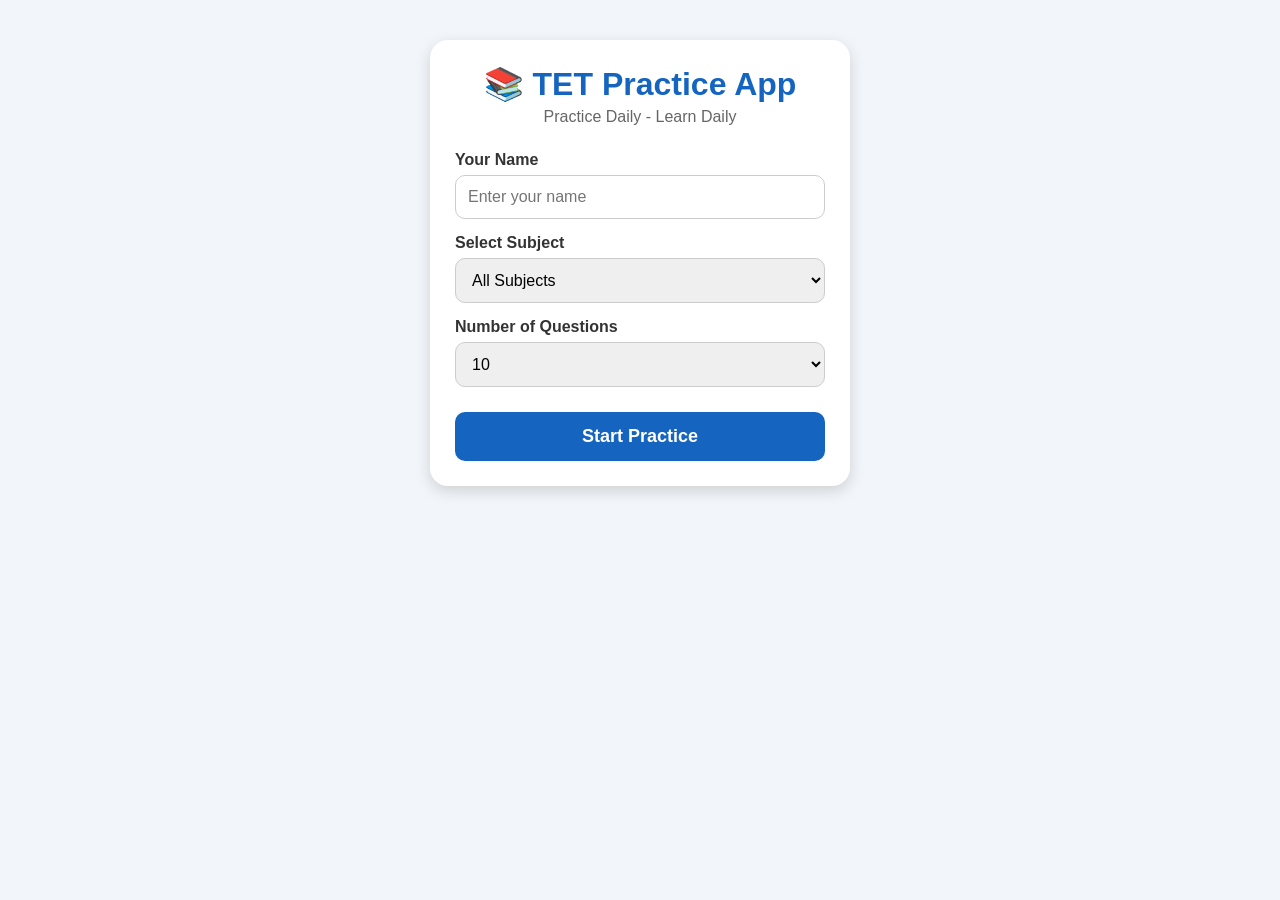
<file: index.html>
<!DOCTYPE html>
<html lang="en">
<head>
<meta charset="UTF-8">
<meta name="viewport" content="width=device-width, initial-scale=1.0">
<title>TET Practice App</title>

<link rel="stylesheet" href="style.css">
</head>

<body>

<div class="container">

    <h1>📚 TET Practice App</h1>
    <p>Practice Daily - Learn Daily</p>

    <label>Your Name</label>
    <input type="text" id="name" placeholder="Enter your name">

    <label>Select Subject</label>
    <select id="subject">
        <option value="ALL">All Subjects</option>
        <option value="CDP">Child Development</option>
        <option value="Tamil">Tamil</option>

<option value="English">English</option>

<option value="Mathematics">Mathematics</option>
        <option value="EVS">Environmental Studies</option>
    </select>

    <label>Number of Questions</label>
    <select id="count">
        <option>10</option>
        <option>20</option>
        <option>30</option>
        <option>50</option>
        <option>100</option>
        <option>150</option>
    </select>

    <button onclick="startPractice()">
        Start Practice
    </button>

</div>

<script src="questionbank.js"></script>
<script src="app.js"></script>

</body>
</html>
</file>
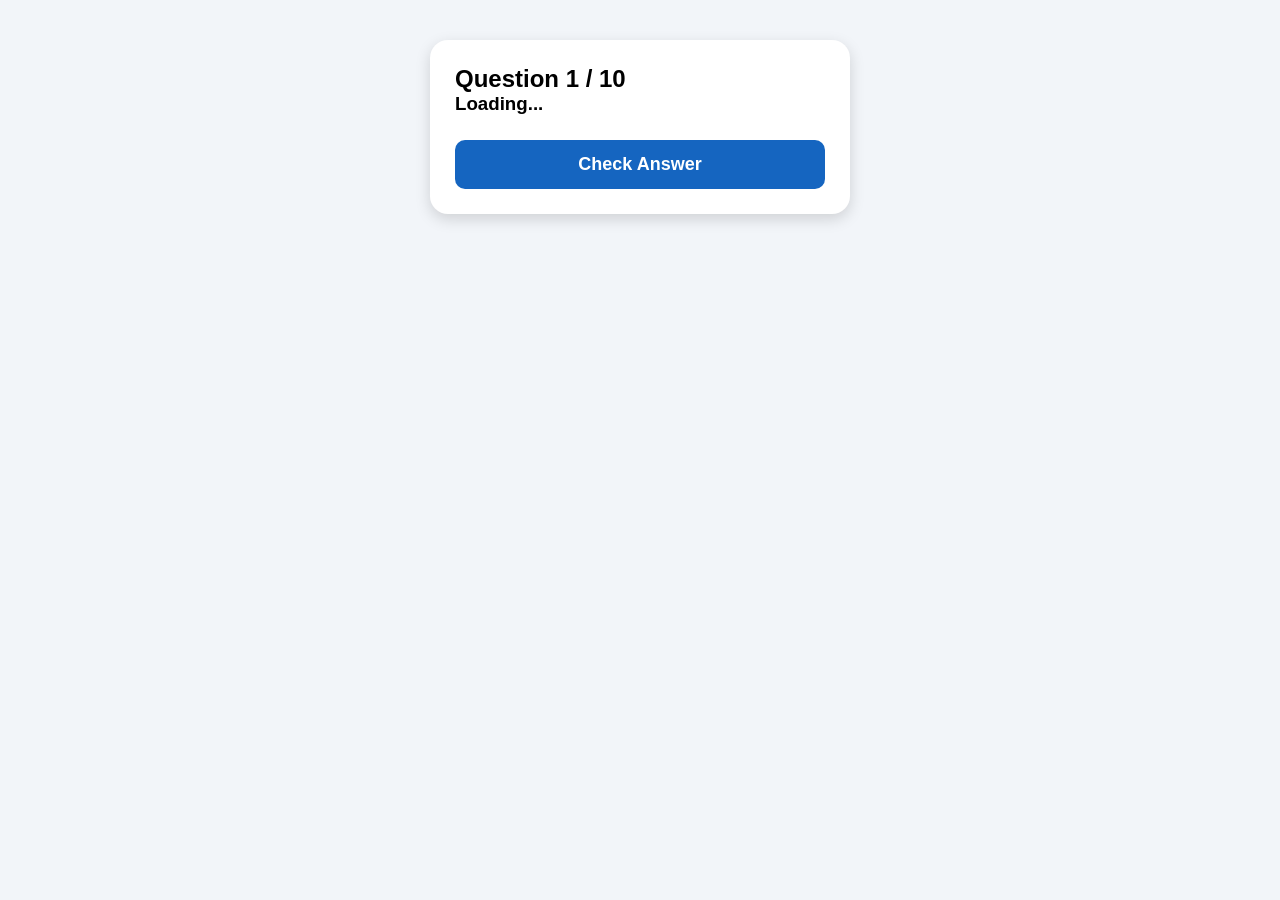
<file: practice.html>
<!DOCTYPE html>
<html lang="en">

<head>
<meta charset="UTF-8">
<meta name="viewport" content="width=device-width, initial-scale=1.0">

<title>TET Practice</title>

<link rel="stylesheet" href="style.css">
</head>

<body>

<div class="container">

    <h2 id="progress">
        Question 1 / 10
    </h2>

    <div id="questionBox">

        <h3 id="question">
            Loading...
        </h3>

        <div id="options">

        </div>

        <button id="checkBtn">
            Check Answer
        </button>

        <div id="result"></div>

        <button id="nextBtn" style="display:none;">
            Next Question →
        </button>

    </div>

</div>

<script src="questionbank.js"></script>
<script src="app.js"></script>

</body>

</html>
</file>
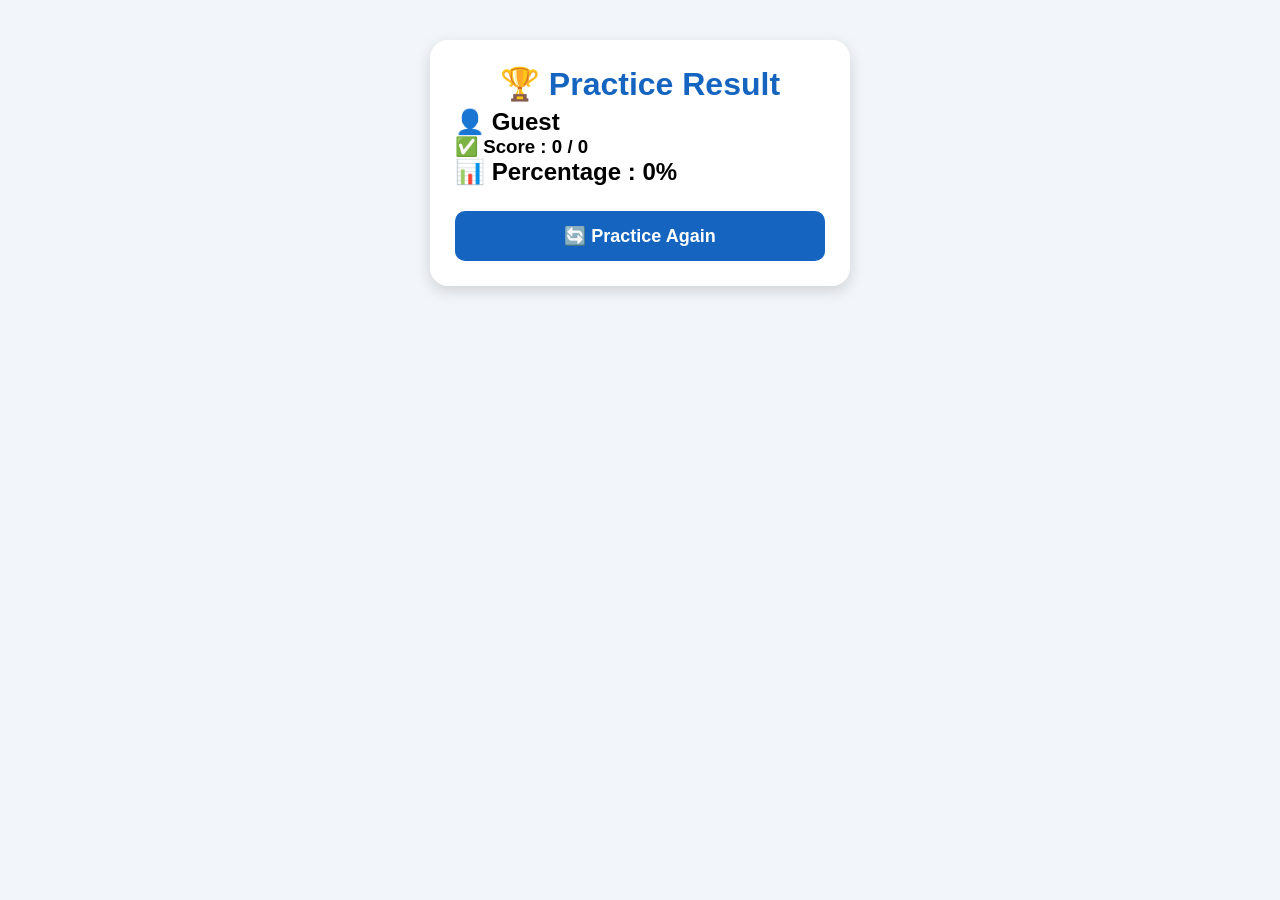
<file: result.html>
<!DOCTYPE html>
<html lang="en">
<head>
<meta charset="UTF-8">
<meta name="viewport" content="width=device-width, initial-scale=1.0">
<title>Result</title>

<link rel="stylesheet" href="style.css">
</head>

<body>

<div class="container">

<h1>🏆 Practice Result</h1>

<h2 id="candidate"></h2>

<h3 id="score"></h3>

<h2 id="percentage"></h2>

<button onclick="location.href='index.html'">
🔄 Practice Again
</button>

</div>

<script src="result.js"></script>

</body>
</html>
</file>
<file: style.css>
*{
    margin:0;
    padding:0;
    box-sizing:border-box;
    font-family:Arial, sans-serif;
}

body{
    background:#f2f5f9;
}

.container{
    width:90%;
    max-width:420px;
    margin:40px auto;
    background:#ffffff;
    padding:25px;
    border-radius:18px;
    box-shadow:0 5px 15px rgba(0,0,0,0.15);
}

h1{
    text-align:center;
    color:#1565c0;
    margin-bottom:5px;
}

p{
    text-align:center;
    color:#666;
    margin-bottom:25px;
}

label{
    display:block;
    margin-top:15px;
    margin-bottom:6px;
    font-weight:bold;
    color:#333;
}

input, select{
    width:100%;
    padding:12px;
    border:1px solid #ccc;
    border-radius:10px;
    font-size:16px;
    outline:none;
}

input:focus,
select:focus{
    border-color:#1565c0;
}

button{
    width:100%;
    margin-top:25px;
    padding:14px;
    background:#1565c0;
    color:white;
    border:none;
    border-radius:10px;
    font-size:18px;
    font-weight:bold;
    cursor:pointer;
    transition:0.3s;
}

button:hover{
    background:#0d47a1;
}

button:active{
    transform:scale(0.98);
}
.option{
    display:block;
    background:#f7f7f7;
    padding:14px;
    margin-top:10px;
    border-radius:10px;
    cursor:pointer;
    border:1px solid #ddd;
    transition:.3s;
}

.option:hover{
    background:#e3f2fd;
}

.option input{
    margin-right:10px;
}
</file>
